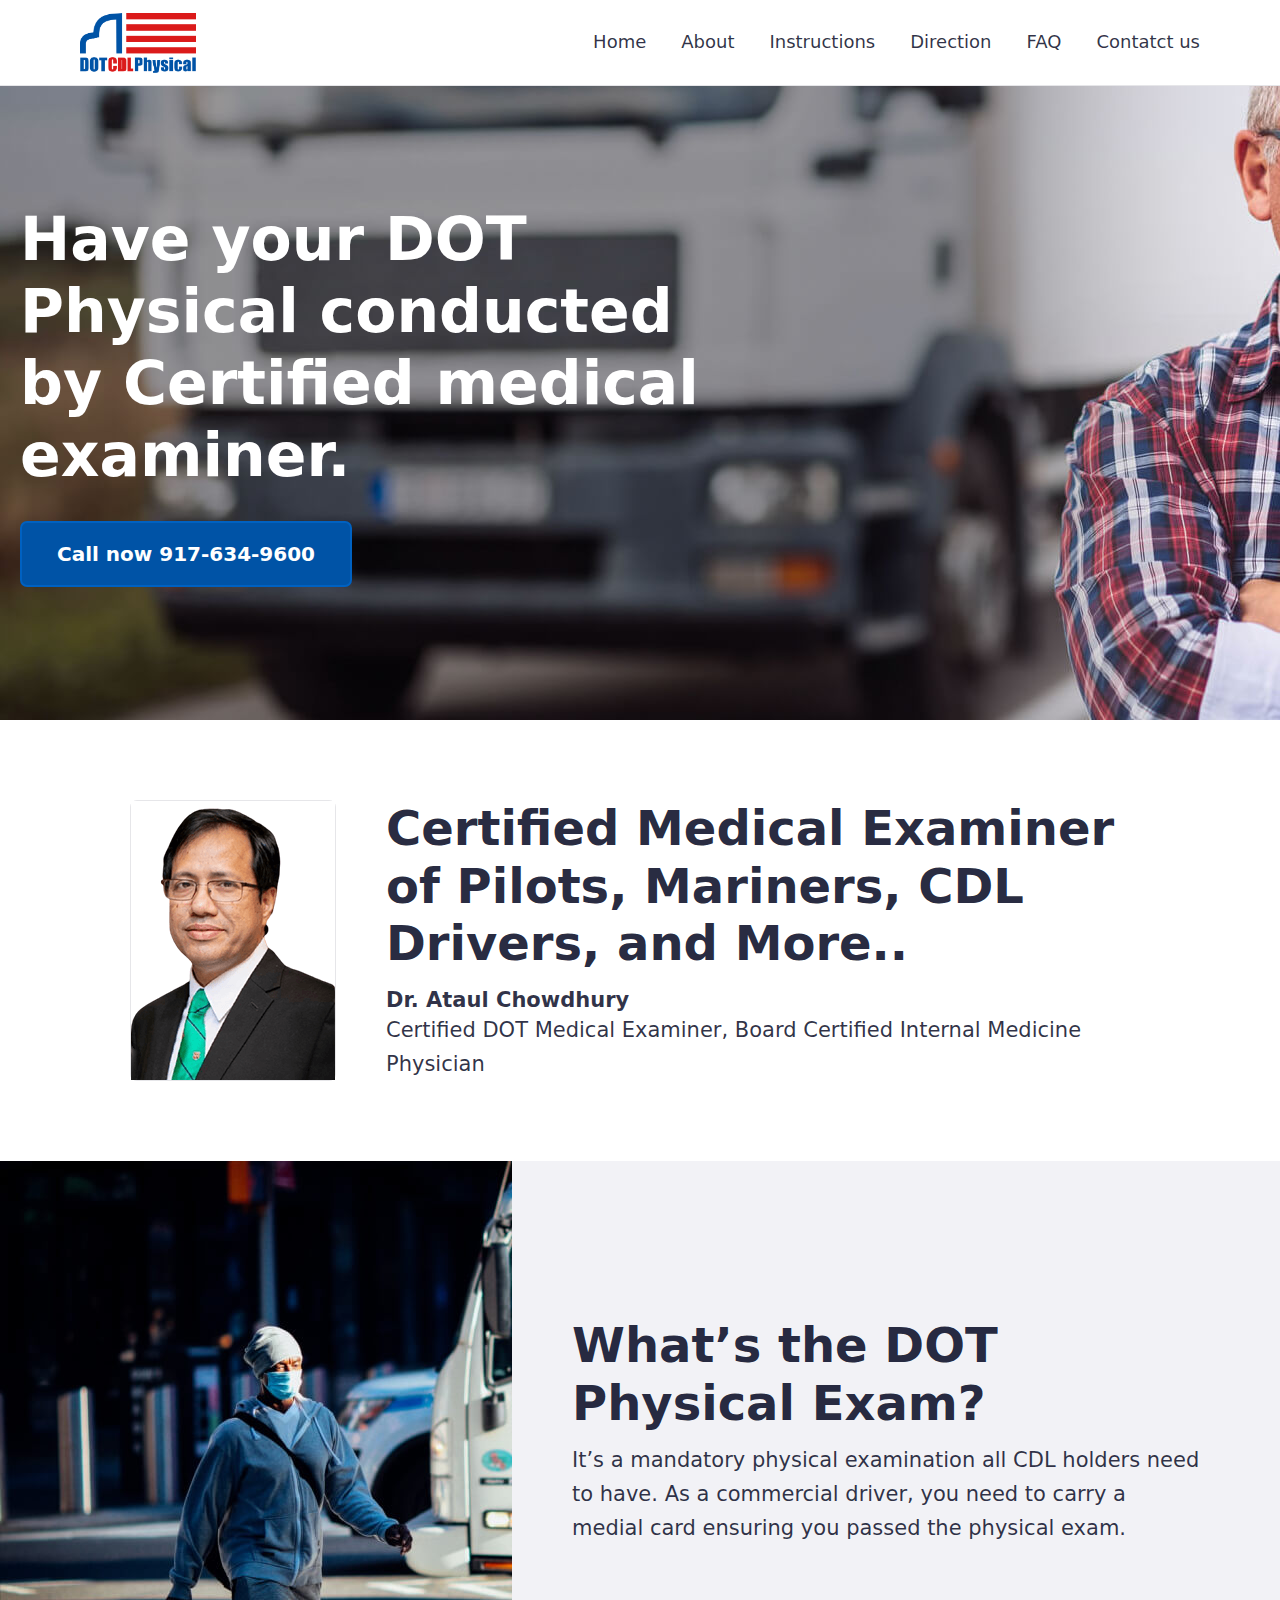
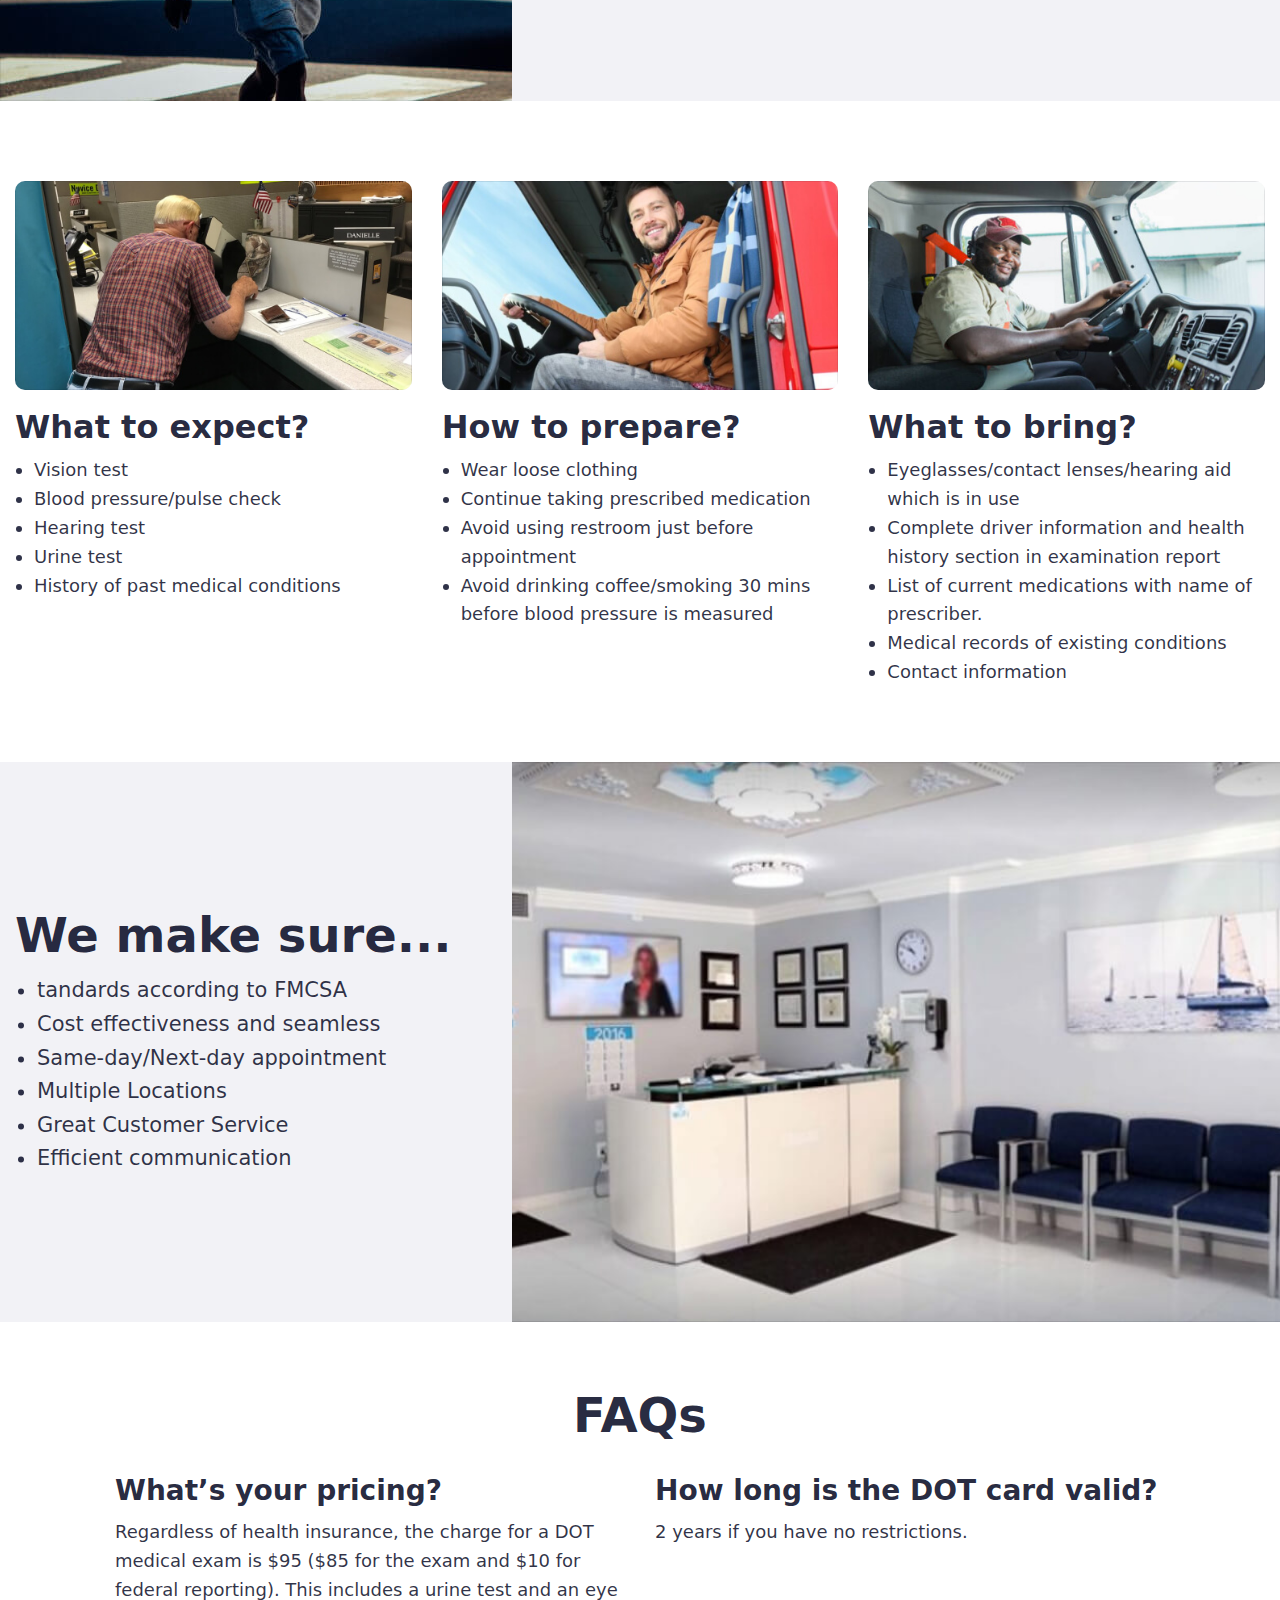
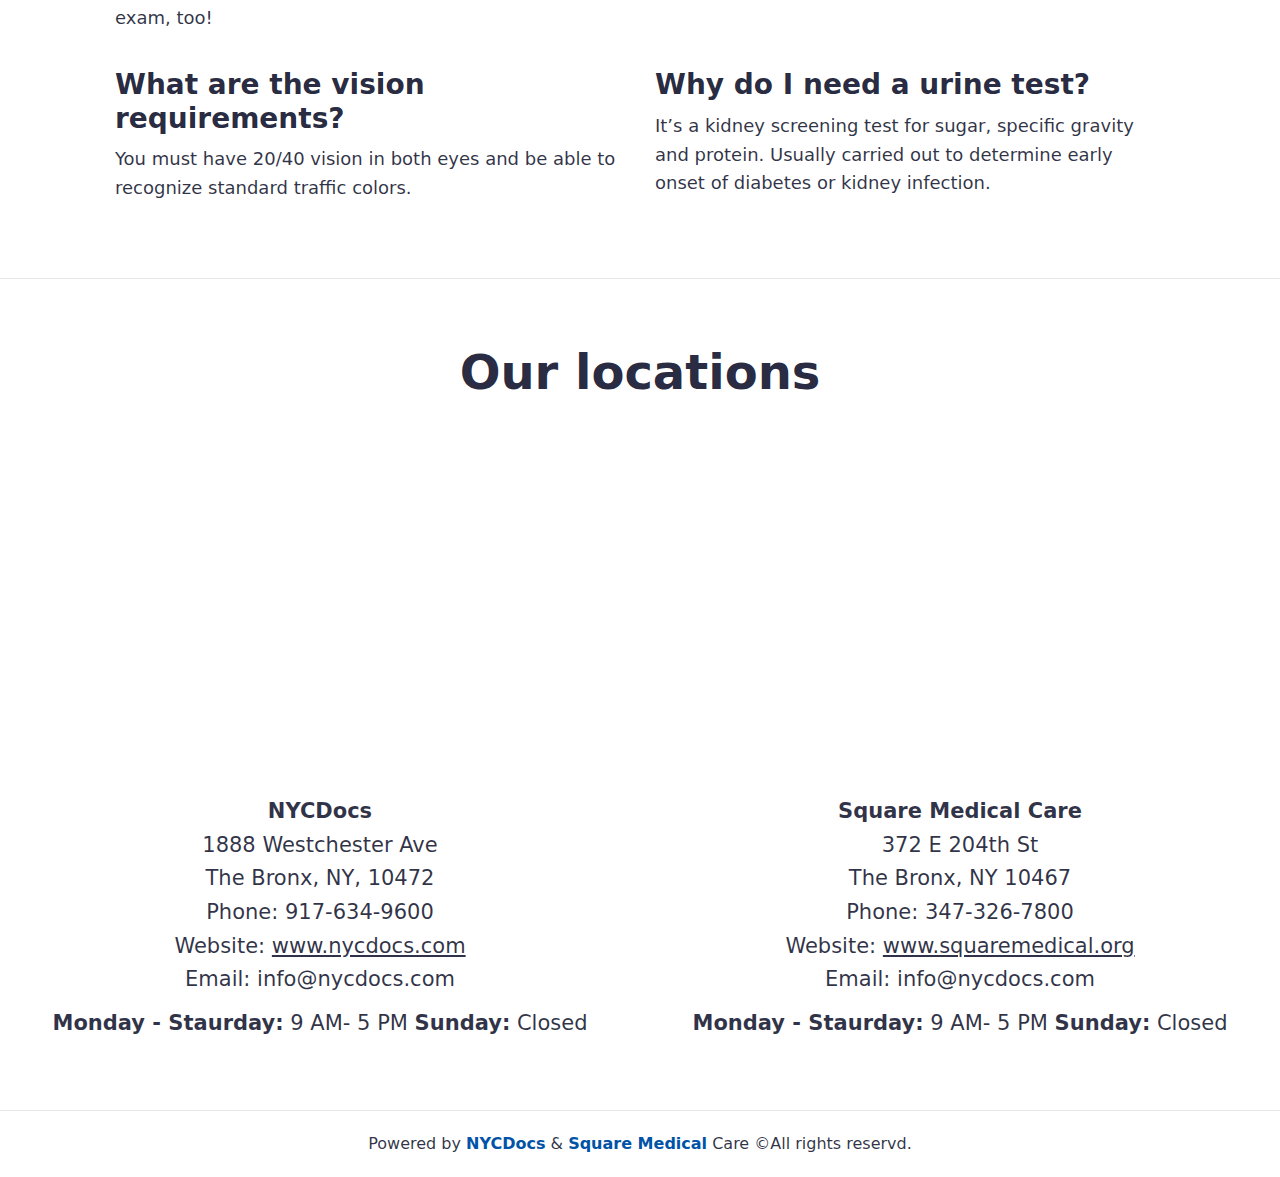
<file: index.html>
<!DOCTYPE html>
<html lang="en">

<head>
    <meta charset="UTF-8">
    <meta name="viewport" content="width=device-width, initial-scale=1.0">
    <title>Home</title>
    <link rel="icon" href="assets/img/favicon.png" />
    <link rel="stylesheet" href="assets/css/style.css">
</head>

<body id="home">
	<header class="header">
		<div class="header-in">
			<div class="header-left">
				<a href="index.php" class="logo"><img src="assets/img/logo.png" alt="Logo..."></a>
			</div>
			<div class="header-right">
				<div class="toggle-nav"></div>
				<nav class="main-nav">
					<a class="smooth__move" href="#home">Home</a>
					<a class="smooth__move" href="#about">About</a>
					<a class="smooth__move" href="#instructions">Instructions</a>
					<a class="smooth__move" href="#direction">Direction</a>
					<a class="smooth__move" href="#faq">FAQ</a>
					<a class="smooth__move" href="#contatct">Contatct us</a>
				</nav>
			</div>
		</div>
	</header>
	<section class="hero" style="background-image: url(assets/img/hero-img.jpg);">
		<div class="hero-container">
			<h1>Have your DOT Physical conducted by Certified medical examiner.</h1>
			<a href="#" class="btn">Call now 917-634-9600</a>
		</div>
	</section>
	<div class="media-wrap">
		<div class="media-container">
			<div class="media-in">
				<div class="media-img"><img src="assets/img/ataul.png" alt=""></div>
				<div class="media-right">
					<h2>Certified Medical Examiner of Pilots, Mariners, CDL Drivers, and More..</h2>
					<h3>Dr. Ataul Chowdhury </h3>
					<p>Certified DOT Medical Examiner, Board Certified Internal Medicine Physician</p>
				</div>
			</div>
		</div>
	</div>
	<div class="about" id="about">
		<div class="about-img" style="background-image: url(assets/img/about.jpg);"></div>
		<div class="about-info">
			<div class="about-info-in">
				<h2>What’s the DOT Physical Exam?</h2>
				<p>It’s a mandatory physical examination all CDL holders need to have. As a commercial driver, you need to carry a medial card ensuring you passed the physical exam. </p>
			</div>
		</div>
	</div>
	<div class="instruction-wrpa" id="instructions">
		<div class="instruction-container">
			<div class="instruction-row">
				<div class="instruction-col">
					<div class="instruction-box">
						<div class="instruction-img"><img src="assets/img/instruction1.jpg" alt="instruction1"></div>
						<div class="instruction-info">
							<h2 class="instruction-title">What to expect?</h2>
							<ul class="instruction-list">
								<li>Vision test</li>
								<li>Blood pressure/pulse check</li>
								<li>Hearing test</li>
								<li>Urine test</li>
								<li>History of past medical conditions</li>
							</ul>
						</div>
					</div>
				</div>
				<div class="instruction-col">
					<div class="instruction-box">
						<div class="instruction-img"><img src="assets/img/instruction2.jpg" alt="instruction2"></div>
						<div class="instruction-info">
							<h2 class="instruction-title">How to prepare?</h2>
							<ul class="instruction-list">
								<li>Wear loose clothing</li>
								<li>Continue taking prescribed medication</li>
								<li>Avoid using restroom just before appointment</li>
								<li>Avoid drinking coffee/smoking 30 mins before blood pressure is measured</li>
							</ul>
						</div>
					</div>
				</div>
				<div class="instruction-col">
					<div class="instruction-box">
						<div class="instruction-img"><img src="assets/img/instruction3.jpg" alt="instruction3"></div>
						<div class="instruction-info">
							<h2 class="instruction-title">What to bring?</h2>
							<ul class="instruction-list">
								<li>Eyeglasses/contact lenses/hearing aid which is in use</li>
								<li>Complete driver information and health history section in examination report</li>
								<li>List of current medications with name of prescriber.</li>
								<li>Medical records of existing conditions</li>
								<li>Contact information</li>
							</ul>
						</div>
					</div>
				</div>
			</div>
		</div>
	</div>
	<div class="sure-wrap" id="direction">
		<div class="sure-left"></div>
		<div class="sure-right">
			<div class="sure-img" style="background-image: url(assets/img/sure.jpg);"></div>
		</div>
		<div class="sure-container">
			<div class="sure-info">
				<h2>We make sure...</h2>
				<ul>
					<li>tandards according to FMCSA</li>
					<li>Cost effectiveness and seamless</li>
					<li>Same-day/Next-day appointment</li>
					<li>Multiple Locations</li>
					<li>Great Customer Service</li>
					<li>Efficient communication</li>
				</ul>
			</div>
		</div>
	</div>
	<section class="faq-wrap" id="faq">
		<div class="faq-container">
			<h2 class="faq-section-title">FAQs</h2>
			<div class="faq-row">
				<div class="faq-col">
					<div class="faq">
						<h3 class="faq-question">What’s your pricing?</h3>
						<p class="faq-answer">Regardless of health insurance, the charge for a DOT medical exam is $95 ($85 for the exam and $10 for federal reporting). This includes a urine test and an eye exam, too!</p>
					</div>
				</div>
				<div class="faq-col">
					<div class="faq">
						<h3 class="faq-question">How long is the DOT card valid?</h3>
						<p class="faq-answer">2 years if you have no restrictions.</p>
					</div>
				</div>
				<div class="faq-col">
					<div class="faq">
						<h3 class="faq-question">What are the vision requirements?</h3>
						<p class="faq-answer">You must have 20/40 vision in both eyes and be able to recognize standard traffic colors.</p>
					</div>
				</div>
				<div class="faq-col">
					<div class="faq">
						<h3 class="faq-question">Why do I need a urine test?</h3>
						<p class="faq-answer">It’s a kidney screening test for sugar, specific gravity and protein. Usually carried out to determine early onset of diabetes or kidney infection.</p>
					</div>
				</div>
			</div>
		</div>
	</section>
	<footer class="footer" id="contatct">
		<div class="footer-container">
			<h2 class="footer-title">Our locations</h2>
			<div class="footer-row">
				<div class="footer-col">
					<iframe src="https://www.google.com/maps/embed?pb=!1m18!1m12!1m3!1d3018.7896004091613!2d-73.86394018459131!3d40.83258487931901!2m3!1f0!2f0!3f0!3m2!1i1024!2i768!4f13.1!3m3!1m2!1s0x89c2f4c171330f23%3A0xad4dae30ed943678!2sNYCDocs%20-%20Primary%20Care%20Doctors!5e0!3m2!1sen!2sbd!4v1615795074446!5m2!1sen!2sbd" width="640" height="335" style="border:0;" allowfullscreen="" loading="lazy"></iframe>
					<div class="footer-address-box">
						<p>
							<strong>NYCDocs</strong> <br>
							1888 Westchester Ave <br>
							The Bronx, NY, 10472 <br>
							Phone: 917-634-9600 <br>
							Website: <a href="http://www.nycdocs.com" target="_blank">www.nycdocs.com</a> <br>
							Email: info@nycdocs.com
						</p>
						<p>
							<strong>Monday - Staurday:</strong> 9 AM- 5 PM
							<strong>Sunday:</strong> Closed
						</p>
					</div>
				</div>
				<div class="footer-col">
					<iframe src="https://www.google.com/maps/embed?pb=!1m18!1m12!1m3!1d3018.7896004091613!2d-73.86394018459131!3d40.83258487931901!2m3!1f0!2f0!3f0!3m2!1i1024!2i768!4f13.1!3m3!1m2!1s0x89c2f4c171330f23%3A0xad4dae30ed943678!2sNYCDocs%20-%20Primary%20Care%20Doctors!5e0!3m2!1sen!2sbd!4v1615795074446!5m2!1sen!2sbd" width="640" height="335" style="border:0;" allowfullscreen="" loading="lazy"></iframe>
					<div class="footer-address-box">
						<p>
							<strong>Square Medical Care</strong> <br>
							372 E 204th St <br>
							The Bronx, NY 10467 <br>
							Phone: 347-326-7800 <br>
							Website: <a href="http://www.squaremedical.org" target="_blank">www.squaremedical.org</a> <br>
							Email: info@nycdocs.com <br>
						</p>
						<p>
							<strong>Monday - Staurday:</strong> 9 AM- 5 PM
							<strong>Sunday:</strong> Closed
						</p>
					</div>
				</div>
			</div>
		</div>
		<div class="copyright">
			<div class="footer-container">Powered by <a href="http://www.nycdocs.com" target="_blank">NYCDocs</a> & <a href="http://www.squaremedical.org">Square Medical</a> Care ©All rights reservd.</div>
		</div>
	</footer>
	<script src="assets/js/jquery-1.12.4.min.js"></script>
	<script src="assets/js/main.js"></script>
</body>
</html>
</file>
<file: assets/css/style.css>
*,
::after,
::before {
    box-sizing: border-box;
}

html {
    line-height: 1.15;
    -webkit-text-size-adjust: 100%;
}

body {
    margin: 0;
}

main {
    display: block;
}

h1 {
    font-size: 2em;
    margin: 0.67em 0;
}

hr {
    box-sizing: content-box;
    height: 0;
    overflow: visible;
}

pre {
    font-family: monospace, monospace;
    font-size: 1em;
}

a {
    text-decoration: none;
    background-color: transparent;
}

abbr[title] {
    border-bottom: none;
    text-decoration: underline;
    text-decoration: underline dotted;
}

b,
strong {
    font-weight: bolder;
}

code,
kbd,
samp {
    font-family: monospace, monospace;
    font-size: 1em;
}

small {
    font-size: 80%;
}

sub,
sup {
    font-size: 75%;
    line-height: 0;
    position: relative;
    vertical-align: baseline;
}

sub {
    bottom: -0.25em;
}

sup {
    top: -0.5em;
}

img {
    border-style: none;
}

button,
input,
optgroup,
select,
textarea {
    font-family: inherit;
    font-size: 100%;
    line-height: 1.15;
    margin: 0;
}

button,
input {
    overflow: visible;
}

button,
select {
    /* 1 */
    text-transform: none;
}

button,
[type="button"],
[type="reset"],
[type="submit"] {
    -webkit-appearance: button;
}

button::-moz-focus-inner,
[type="button"]::-moz-focus-inner,
[type="reset"]::-moz-focus-inner,
[type="submit"]::-moz-focus-inner {
    border-style: none;
    padding: 0;
}

button:-moz-focusring,
[type="button"]:-moz-focusring,
[type="reset"]:-moz-focusring,
[type="submit"]:-moz-focusring {
    outline: 1px dotted ButtonText;
}

fieldset {
    padding: 0.35em 0.75em 0.625em;
}

legend {
    box-sizing: border-box;
    color: inherit;
    display: table;
    max-width: 100%;
    padding: 0;
    white-space: normal;
}

progress {
    vertical-align: baseline;
}

textarea {
    overflow: auto;
}

[type="checkbox"],
[type="radio"] {
    box-sizing: border-box;
    padding: 0;
}

[type="number"]::-webkit-inner-spin-button,
[type="number"]::-webkit-outer-spin-button {
    height: auto;
}

[type="search"] {
    -webkit-appearance: textfield;
    outline-offset: -2px;
}

[type="search"]::-webkit-search-decoration {
    -webkit-appearance: none;
}

::-webkit-file-upload-button {
    -webkit-appearance: button;
    font: inherit;
}

details {
    display: block;
}

summary {
    display: list-item;
}

template {
    display: none;
}

[hidden] {
    display: none;
}

/*Main Style*/
body,
html {
    color: rgba(11, 14, 40, 0.85);
    font-family: system-ui;
    font-size: 18px;
    font-weight: 400;
    line-height: 1.6em;
    overflow-x: hidden;
}

h1,
h2,
h3,
h4,
h3,
h6 {
    clear: both;
    color: rgba(11, 14, 40, 0.9);
    padding: 0;
    margin: 0 0 10px 0;
    font-weight: 700;
    line-height: 1.2em;
}

h1 {
    font-size: 40px;
}

h2 {
    font-size: 34px;
}

h3 {
    font-size: 26px;
}

h4 {
    font-size: 22px;
}

h5 {
    font-size: 18px;
}

h6 {
    font-size: 15px;
}

p {
    margin-bottom: 12px;
}

ul {
    margin: 0 0 15px 0;
    padding-left: 15px;
}

ol {
    padding-left: 15px;
    margin-bottom: 15px;
}

dfn,
cite,
em,
i {
    font-style: italic;
}

blockquote {
    margin: 0 15px;
}

address {
    margin: 0 0 15px;
}

img {
    border: 0;
    max-width: 100%;
    height: auto;
}

a {
    color: inherit;
    text-decoration: none;
    -webkit-transition: all 0.3s ease;
    -o-transition: all 0.3s ease;
    transition: all 0.3s ease;
}

a:hover {
    text-decoration: none;
    color: inherit;
}

.header {
    position: fixed;
    width: 100%;
    background-color: #fff;
    padding: 0 80px;
    z-index: 100;
    border-bottom: 1px solid rgb(11 14 40 / 10%);
}

.header-in {
    display: flex;
    align-items: center;
    justify-content: space-between;
    height: 85px;
}

.header-left {
    display: flex;
}

.logo {
    display: inline-flex;
    max-width: 120px;
}

.logo img {
    height: 60px;
    width: 116px;
}

.main-nav a:not(:first-child) {
    margin-left: 35px;
}

.main-nav a:hover {
    color: #0053A6;
}

.main-nav {
    display: flex;
    flex-wrap: wrap;
}

.faq-wrap {
    padding: 65px 0 40px;
}

.faq-container {
    padding-left: 15px;
    padding-right: 15px;
    max-width: 1080px;
    margin: auto;
}

.faq-section-title {
    text-align: center;
    font-size: 48px;
    margin-bottom: 30px;
}

.faq-row {
    display: flex;
    flex-wrap: wrap;
    margin-left: -15px;
    margin-right: -15px;
}

.faq-col {
    width: 50%;
    padding: 0 15px;
}

.faq {
    margin-bottom: 35px;
}

.faq-question {
    font-size: 28px;
    margin-bottom: 10px;
}

.faq-answer {
    margin: 0;
}

.hero {
    height: 720px;
    display: flex;
    align-items: center;
    justify-content: center;
    padding-top: 70px;
}

.hero-container {
    width: 100%;
    max-width: 1600px;
    padding-left: 20px;
    padding-right: 20px;
}

.hero h1 {
    font-size: 60px;
    color: #fff;
    max-width: 700px;
    margin-bottom: 30px;
}

.btn {
    background: #0053A6;
    border: 2px solid #0061C1;
    border-radius: 7px;
    color: #fff;
    font-size: 20px;
    font-weight: 700;
    line-height: 1.6em;
    display: inline-flex;
    padding: 15px 35px;
}

.btn:hover {
    background: #0061C1;
    color: #fff;
}

.media-wrap {
    padding: 80px 0;
}

.media-container {
    max-width: 1050px;
    margin: auto;
    width: 100%;
    padding-left: 15px;
    padding-right: 15px;
}

.media-in {
    display: flex;
    align-items: center;
}

.media-img {
    flex: none;
    border: 1px solid rgb(11 14 40 / 10%);
    display: flex;
    border-radius: 7px;
    margin-right: 50px;
}

.media-wrap h2 {
    font-size: 48px;
    margin-bottom: 15px;
}

.media-wrap h3 {
    font-size: 21px;
    font-weight: 600;
    margin-bottom: 1px;
    color: rgba(11, 14, 40, 0.85);
}

.media-wrap p {
    margin: 0;
    font-size: 21px;
    line-height: 1.6em;
}

.about {
    display: flex;
    align-items: center;
    background-color: #F2F2F6;
    flex-wrap: wrap;
}

.about-img {
    width: 40%;
    height: 540px;
}

.about-info {
    padding: 80px 60px;
    padding-right: 15px;
    width: 60%;
}

.about h2 {
    font-size: 48px;
    margin-bottom: 12px;
}

.about p {
    margin: 0;
    font-size: 21px;
    line-height: 1.6em;
}

.about-info-in {
    max-width: 630px;
}

.instruction-wrpa {
    padding: 80px 0 45px;
}

.instruction-container {
    width: 100%;
    max-width: 1570px;
    margin: auto;
    padding-left: 15px;
    padding-right: 15px;
}

.instruction-row {
    display: flex;
    flex-wrap: wrap;
    margin-left: -15px;
    margin-right: -15px;
}

.instruction-col {
    width: 33.333333%;
    padding-left: 15px;
    padding-right: 15px;
}

.instruction-box {
    margin-bottom: 30px;
}

.instruction-img {
    border-radius: 10px;
    margin-bottom: 18px;
}

.instruction-img img {
    display: block;
    width: 100%;
    border-radius: inherit;
}

.instruction-box h2 {
    font-size: 32px;
    margin-bottom: 10px;
}

.instruction-box ul {
    margin: 0;
    padding-left: 19px;
}

.sure-wrap {
    display: flex;
    background-color: #F2F2F6;
    position: relative;
}

.sure-left {
    width: 40%;
}

.sure-right {
    width: 60%;
}

.sure-img {
    height: 560px;
    background-size: cover;
    background-position: center;
}

.sure-container {
    position: absolute;
    width: 100%;
    left: 50%;
    top: 50%;
    transform: translate(-50%, -50%);
    max-width: 1570px;
    padding-left: 15px;
    padding-right: 15px;
    z-index: 1;
}

.sure-info h2 {
    font-size: 48px;
    margin-bottom: 10px;
}

.sure-info ul {
    font-size: 21px;
    line-height: 1.6em;
    padding-left: 22px;
    margin: 0;
}

.copyright {
    text-align: center;
    font-size: 16px;
    line-height: 1.6em;
    padding: 20px 15px;
    border-top: 1px solid rgb(11 14 40 / 10%);
    background-color: #fff;
    margin-top: 40px;
}

.copyright a {
    color: #0053A6;
    font-weight: 600;
}

.copyright a:hover {
    text-decoration: underline;
}

.footer {
    border-top: 1px solid rgb(11 14 40 / 10%);
    padding-top: 65px;
}

.footer-container {
    width: 100%;
    max-width: 1340px;
    margin: auto;
    padding-left: 15px;
    padding-right: 15px;
}

.footer-title {
    font-size: 48px;
    text-align: center;
    margin-bottom: 40px;
}

.footer-row {
    display: flex;
    margin-left: -15px;
    margin-right: -15px;
    flex-wrap: wrap;
}

.footer-col {
    padding-left: 15px;
    padding-right: 15px;
    width: 50%;
}

.footer iframe {
    width: 100%;
    margin-bottom: 10px;
}

.footer-address-box {
    text-align: center;
    font-size: 21px;
    line-height: 1.6em;
    margin-bottom: 30px;
}

.footer-address-box p {
    margin: 0;
    margin-bottom: 10px;
}

.footer-address-box strong {
    font-weight: 600;
}

.footer-address-box a {
    text-decoration: underline;
}

.footer-address-box a:hover {
    color: #0053A6;
}


@media screen and (max-width: 1199px) {
    .header {
        padding: 0 15px;
    }
}

@media screen and (max-width: 991px) {
    .instruction-col {
        width: 100%;
    }

    .sure-wrap {
        flex-direction: column;
    }

    .sure-left {
        display: none;
    }

    .sure-right {
        width: 100%;
    }

    .sure-container {
        position: initial;
        transform: initial;
        padding-top: 30px;
        padding-bottom: 70px;
    }

    .sure-img {
        height: 400px;
    }

    .about-img {
        width: 100%;
        height: 400px;
    }

    .about-info {
        width: 100%;
        padding-left: 15px;
        padding-top: 30px;
    }

    .about-info-in {
        max-width: 100%;
    }
}

@media screen and (min-width: 768px) {
    .main-nav {
        display: flex !important;
    }
}


@media screen and (max-width: 767px) {
    .header .main-nav a {
        margin-left: 0px;
        padding: 5px 15px;
        width: 100%;
        display: block;
    }

    .main-nav {
        padding: 15px 0;
        position: absolute;
        background: #fff;
        left: 0;
        flex-direction: column;
        width: 100%;
        top: 86px;
        border-bottom: 1px solid rgb(11 14 40 / 10%);
        display: none;
    }

    .toggle-nav {
        position: absolute;
        height: 26px;
        width: 35px;
        border: 2px solid rgba(11, 14, 40, 0.9);
        border-left: none;
        border-right: none;
        top: 29px;
        right: 15px;
        cursor: pointer;
    }

    .toggle-nav:after {
        content: '';
        height: 2px;
        width: 100%;
        background-color: rgba(11, 14, 40, 0.9);
        position: absolute;
        top: 10px;
        left: 0;
    }

    .faq-col,
    .footer-col {
        width: 100%;
    }

    .media-in {
        flex-direction: column;
    }

    .media-img {
        margin-right: 0;
        margin-bottom: 30px;
    }

    .hero h1 {
        font-size: 40px;
    }

    .btn {
        font-size: 18px;
        padding: 10px 20px;
    }

    .media-wrap h2,
    .about h2,
    .sure-info h2,
    .faq-section-title,
    .footer-title {
        font-size: 32px;
    }

    .media-wrap p,
    .media-wrap h3,
    .about p,
    .sure-info ul {
        font-size: 18px;
    }

    .faq-question {
        font-size: 24px;
    }
}

@media screen and (max-width: 575px) {
    .hero {
        padding-top: 75px;
        height: 100vh;
    }

    .hero h1 {
        font-size: 36px;
    }

    .media-wrap {
        text-align: center;
    }
}
</file>
